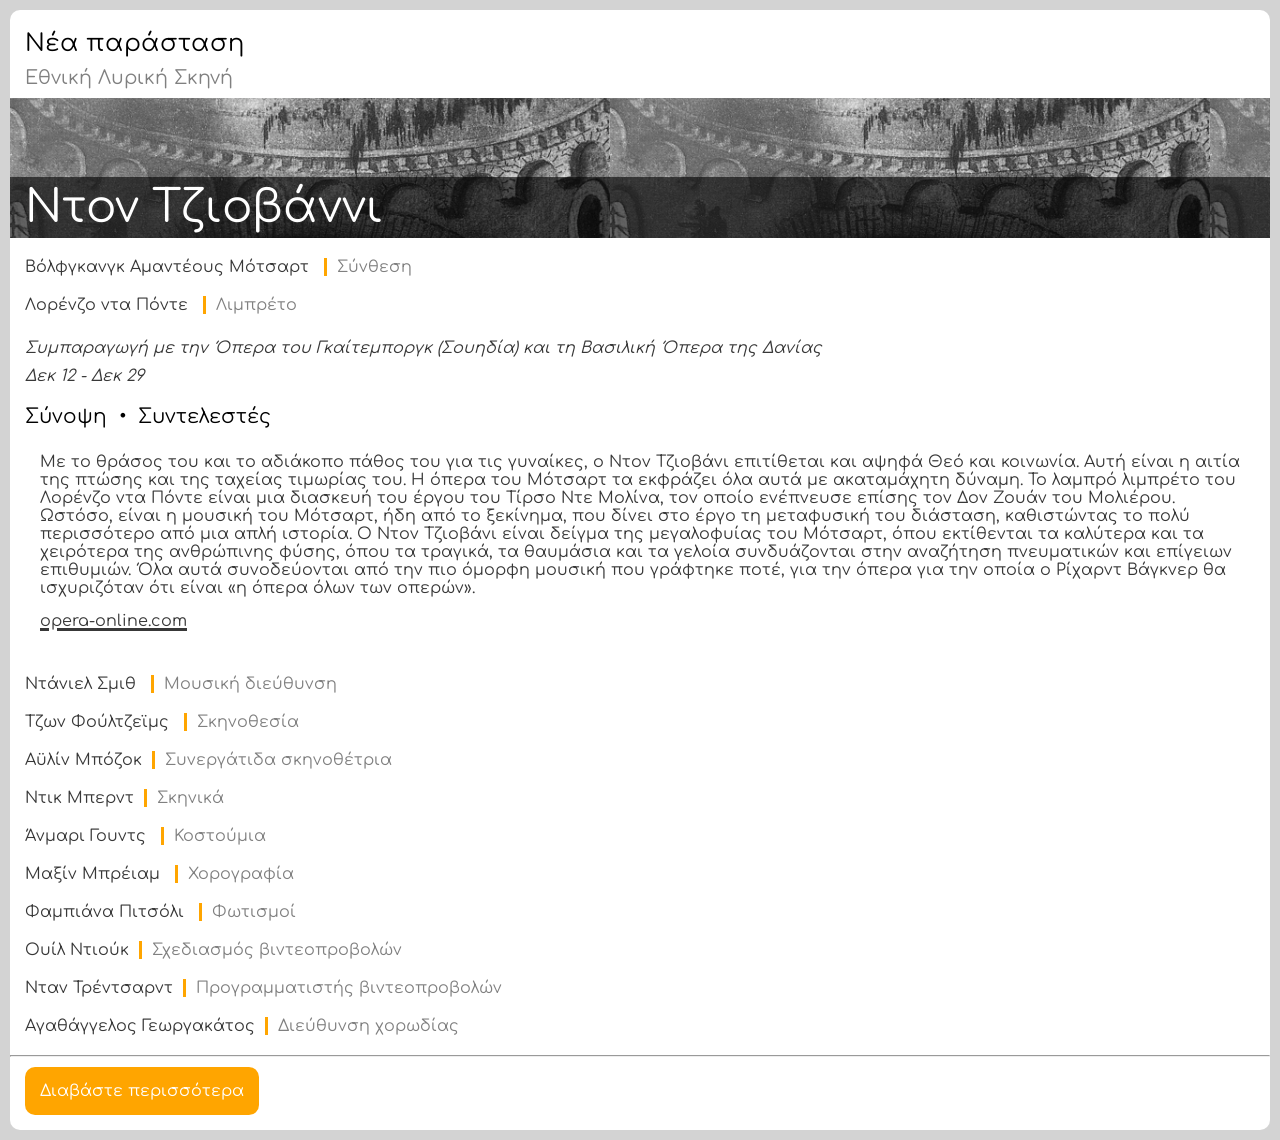
<file: Don Giovanni Webpage/index.html>
<!DOCTYPE html>
<html lang="en">
    <head>
        <meta http-equiv="Content-Type" content="text/html; charset=UTF-8">
        <meta name="viewport" content="width=device-width, initial-scale=1.0">
        
        <title>Document</title>
        <link href='https://fonts.googleapis.com/css?family=Comfortaa' rel='stylesheet'>
        <link rel="stylesheet" href="mystyle.css">
    </head>

    <body>
        <div class="card">
            <div class="info">
                <div class="title">Νέα παράσταση</div>
                <div class="venue">Εθνική Λυρική Σκηνή</div>
            </div>
            <div class="media">
                <div class="title">Ντον Τζιοβάννι </div>
            </div>
            <div class="overview">
                <div class="role-name">
                    <div class="name"> Βόλφγκανγκ Αμαντέους Μότσαρτ <span class="role">Σύνθεση</span></div>
                </div>
                <div class="role-name">
                    <div class="name"> Λορένζο ντα Πόντε <span class="role">Λιμπρέτο</span> </div>
                </div>
                <div class="important"> Συμπαραγωγή με την Όπερα του Γκαίτεμποργκ (Σουηδία) και τη Βασιλική Όπερα της Δανίας </div>
                <div class="dates"> <span id="a">Δεκ 12 - Δεκ 29</span> <span id="b">Ώρα έναρξης: 19.30 (Κυριακές:
                            18.30) </span>
                </div>
            </div>
            <div class="secondary">
                <div class="details-menu"> Σύνοψη </div>
                <div class="details-menu"> <a href="#roles">Συντελεστές</a> </div>
                <div class="synopsis"> Με το θράσος του και το αδιάκοπο πάθος του για τις γυναίκες, ο Ντον Τζιοβάνι επιτίθεται και αψηφά Θεό και κοινωνία. Αυτή είναι η αιτία της πτώσης και της ταχείας τιμωρίας του. Η όπερα του Μότσαρτ τα εκφράζει όλα αυτά με ακαταμάχητη δύναμη.
                    Το λαμπρό λιμπρέτο του Λορένζο ντα Πόντε είναι μια διασκευή του έργου του Τίρσο Ντε Μολίνα, τον οποίο ενέπνευσε επίσης τον Δον Ζουάν του Μολιέρου. Ωστόσο, είναι η μουσική του Μότσαρτ, ήδη από το ξεκίνημα, που δίνει στο έργο τη μεταφυσική
                    του διάσταση, καθιστώντας το πολύ περισσότερο από μια απλή ιστορία. Ο Ντον Τζιοβάνι είναι δείγμα της μεγαλοφυίας του Μότσαρτ, όπου εκτίθενται τα καλύτερα και τα χειρότερα της ανθρώπινης φύσης, όπου τα τραγικά, τα θαυμάσια και τα γελοία
                    συνδυάζονται στην αναζήτηση πνευματικών και επίγειων επιθυμιών. Όλα αυτά συνοδεύονται από την πιο όμορφη μουσική που γράφτηκε ποτέ, για την όπερα για την οποία ο Ρίχαρντ Βάγκνερ θα ισχυριζόταν ότι είναι «η όπερα όλων των οπερών».
                    <p>
                        <a href="https://www.opera-online.com/en/items/works/don-giovanni-mozart-da-ponte-1787">opera-online.com</a>
                    </p>
                </div>
                <div class="roles" id="roles">
                    <div class="role-name">
                        <div class="name">Ντάνιελ Σμιθ <span class="role">Μουσική διεύθυνση</span> </div>
                    </div>
                    <div class="role-name">
                        <div class="name"> Τζων Φούλτζεϊμς <span class="role">Σκηνοθεσία</span> </div>
                    </div>
                    <div class="role-name">
                        <div class="name"> Αϋλίν Μπόζοκ<span class="role">Συνεργάτιδα σκηνοθέτρια</span> </div>
                    </div>
                    <div class="role-name">
                        <div class="name"> Ντικ Μπερντ<span class="role">Σκηνικά</span> </div>
                    </div>
                    <div class="role-name">
                        <div class="name">Άνμαρι Γουντς <span class="role">Κοστούμια</span> </div>
                    </div>
                    <div class="role-name">
                        <div class="name"> Μαξίν Μπρέιαμ <span class="role">Χορογραφία</span> </div>
                    </div>
                    <div class="role-name">
                        <div class="name">Φαμπιάνα Πιτσόλι <span class="role">Φωτισμοί</span> </div>
                    </div>
                    <div class="role-name">
                        <div class="name"> Ουίλ Ντιούκ<span class="role">Σχεδιασμός βιντεοπροβολών</span> </div>
                    </div>
                    <div class="role-name">
                        <div class="name"> Νταν Τρέντσαρντ<span class="role">Προγραμματιστής βιντεοπροβολών</span>
                        </div>
                    </div>
                    <div class="role-name">
                        <div class="name"> Αγαθάγγελος Γεωργακάτος<span class="role">Διεύθυνση χορωδίας</span>
                        </div>
                    </div>
                </div>
            </div>
            <hr>
            <div class="action">
                <button class="button" type="button">Διαβάστε περισσότερα</button>
            </div>
        </div>
    </body>
</html>
</file>
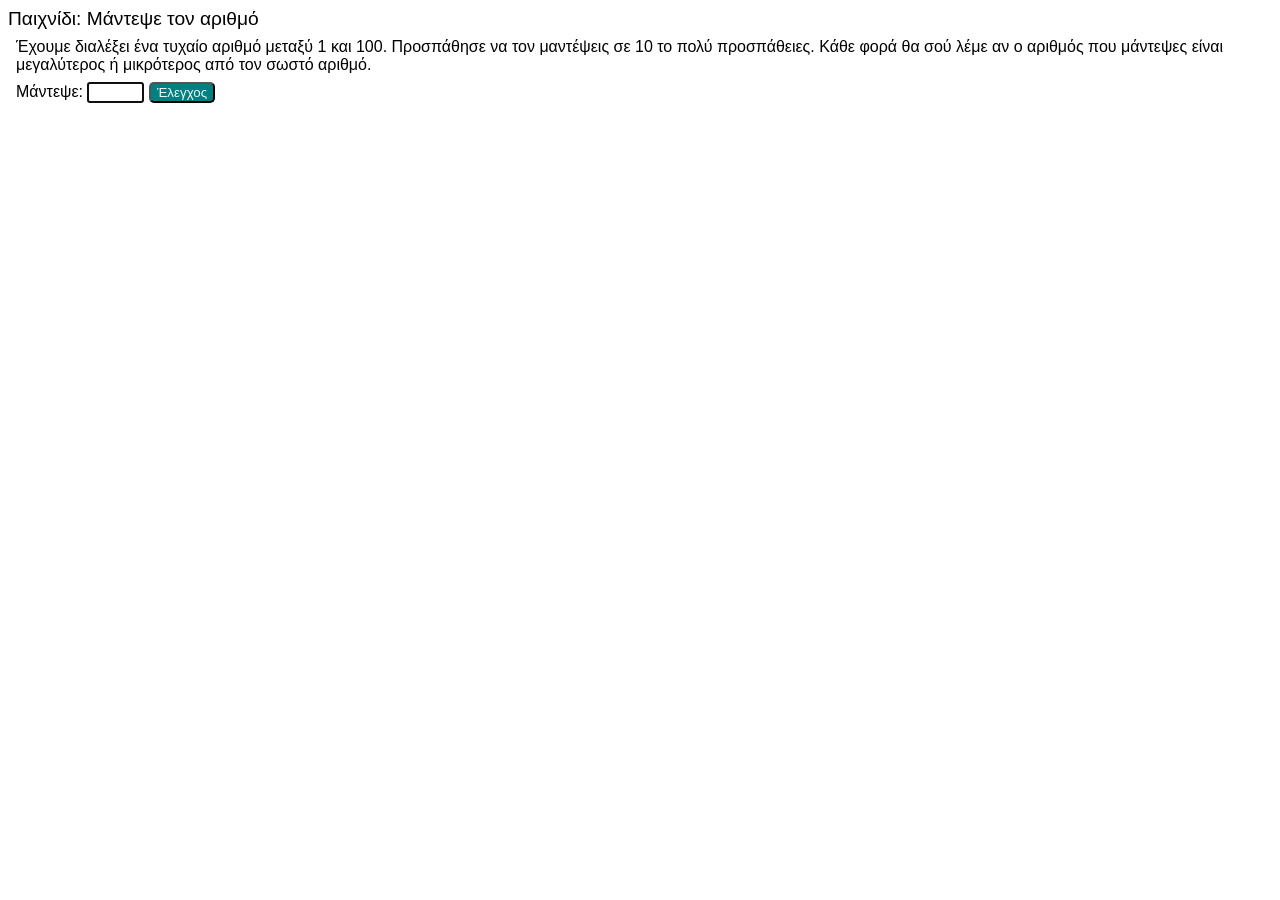
<file: Guess The Number/final-test-template.html>
<!DOCTYPE html>
<html lang="el">
    <head>
        <meta charset="UTF-8">
        <meta name="viewport" content="width=device-width, initial-scale=1.0">
        <title>Μάντεψε τον αριθμό</title>
        <link rel="stylesheet" href="final-test-style.css">
        <script src="final-test-script.js" defer></script>
    </head>
    <body>
        <header>Παιχνίδι: Μάντεψε τον αριθμό</header>

        <section id="instructions">
            Έχουμε διαλέξει ένα τυχαίο αριθμό μεταξύ 1 και 100. 
            Προσπάθησε να τον μαντέψεις σε 10 το πολύ προσπάθειες.
            Κάθε φορά θα σού λέμε αν ο αριθμός που μάντεψες είναι μεγαλύτερος
            ή μικρότερος από τον σωστό αριθμό.
        </section>

        <section id="guess">
            <label for="new-guess">Μάντεψε: </label>
            <input type="text" name="new-guess" id="new-guess" size="5">
            <button id="check"> Έλεγχος </button>
        </section>
        
        <section>
            <div id="message"></div>
            <div id="low-high"></div>
            <button id= "restart"> Παίξε ξανά </button>
        </section>    
    </body>
</html>
</file>
<file: Don Giovanni Webpage/mystyle.css>
* {
    font-family: 'Comfortaa', sans-serif;
    padding-left: 0;
    margin: 0;
}

body {
    background-color: lightgray;
    margin: 10px 10px;
}

.card {
    background-color: white;
    min-width: 150px;
    border-radius: 10px;
}

.info {
    font-size: 24px;
    padding: 20px 0px 10px 15px;
}

.venue {
    font-size: 19px;
    color: gray;
    margin-top: 10px;
}

.media {
    background-image: url("Don_Giovanni_Act2_set_design_Prague_1790s_-_NGO_1p1205.jpg");
    background-size: 600px;
    height: 140px;
    position: relative; 
    padding-left: 0px;
}

.media > .title {
    position: absolute;
    bottom: 0;
    width: 100%;
    box-sizing: border-box;

    font-size: 45px;
    color: white;
    background-color: rgba(0, 0, 0, 0.6);
    padding: 5px 15px;
}

.name {
    margin: 20px 0px;
    padding-left: 15px;
    color: rgb(56, 56, 56);
}

.role {
    border-left: 3px solid orange;
    padding-left: 10px;
    margin-left: 10px;
    color: gray;
}

.important, .dates {
    color: rgb(56, 56, 56);
    font-style: italic;
    padding: 5px 15px;
}

.dates #b {
    visibility: hidden;
    padding-left: 10px;
}

.dates #a {
    cursor: pointer;
}

.dates #a:hover + #b {
    visibility: visible;
}

.details-menu {
    display: inline-block;
    font-size: 20px;
    padding: 15px 0px;
}

.details-menu:hover {
    color: orange;
}

.details-menu:first-child {
    padding-left: 15px;
    cursor: pointer;
}

.details-menu:first-child::after {
    content: " • ";
    margin: 0 6px; 
    color: black;
}

.details-menu a {
    text-decoration: none;
    color: inherit;
}

.synopsis {
    padding: 10px 30px;
    color: rgb(56, 56, 56);
    font-size: 16px;
}

.synopsis p {
    padding: 15px 0px;
}

.synopsis a {
    color: rgb(56, 56, 56);
    text-decoration-thickness: 3px;
}

.synopsis a:hover {
    text-decoration-color: orange;
}

.button {
    background-color: orange;
    color: white;
    font-size: 16px;
    padding: 15px 15px;
    border-radius: 10px;
    border: none;
    margin: 10px 0px 15px 15px;
    cursor: pointer;
}

.button:hover {
    background-color: white;
    color: black;
}
</file>
<file: Guess The Number/final-test-style.css>
:root {
    --btn-color: teal;                 /* χρώμα πλήκτρων */
    --btn-text: whitesmoke;            /* χρώμα κειμένου πλήκτρων */
    --msg-win-color: rgb(0, 128, 32);  /* χρώμα μηνύματος επιτυχίας */
    --msg-wrong-color: crimson;        /* χρώμα μηνύματος αποτυχίας */
    --msg-text:floralwhite;            /* χρώμα κειμένου μηνύματος */
	--low-high-color: gray;            /* χρώμα ιστορικού προσπαθειών */
}

* {
    font-family: Arial, Helvetica, sans-serif;
}

header {
    font-size: 1.2em;
    font-weight:500;
}

section {
    padding-left: 0.5em;
    margin: 0.5em 0;
}

button {
    background-color: var(--btn-color);
    color: var(--btn-text);
    border-radius: 5px;
    cursor: pointer;
}

#message {
    color: var(--msg-text);
    text-align: center;
    padding: 0.1em 0;
}

#message[data-status="win"] {
    background-color: var(--msg-win-color);
}

#message[data-status="wrong"], 
#message[data-status="lost"] {
    background-color: var(--msg-wrong-color);
}

#low-high {
    color: var(--low-high-color);
    margin: 0.5em 0;
}
</file>
